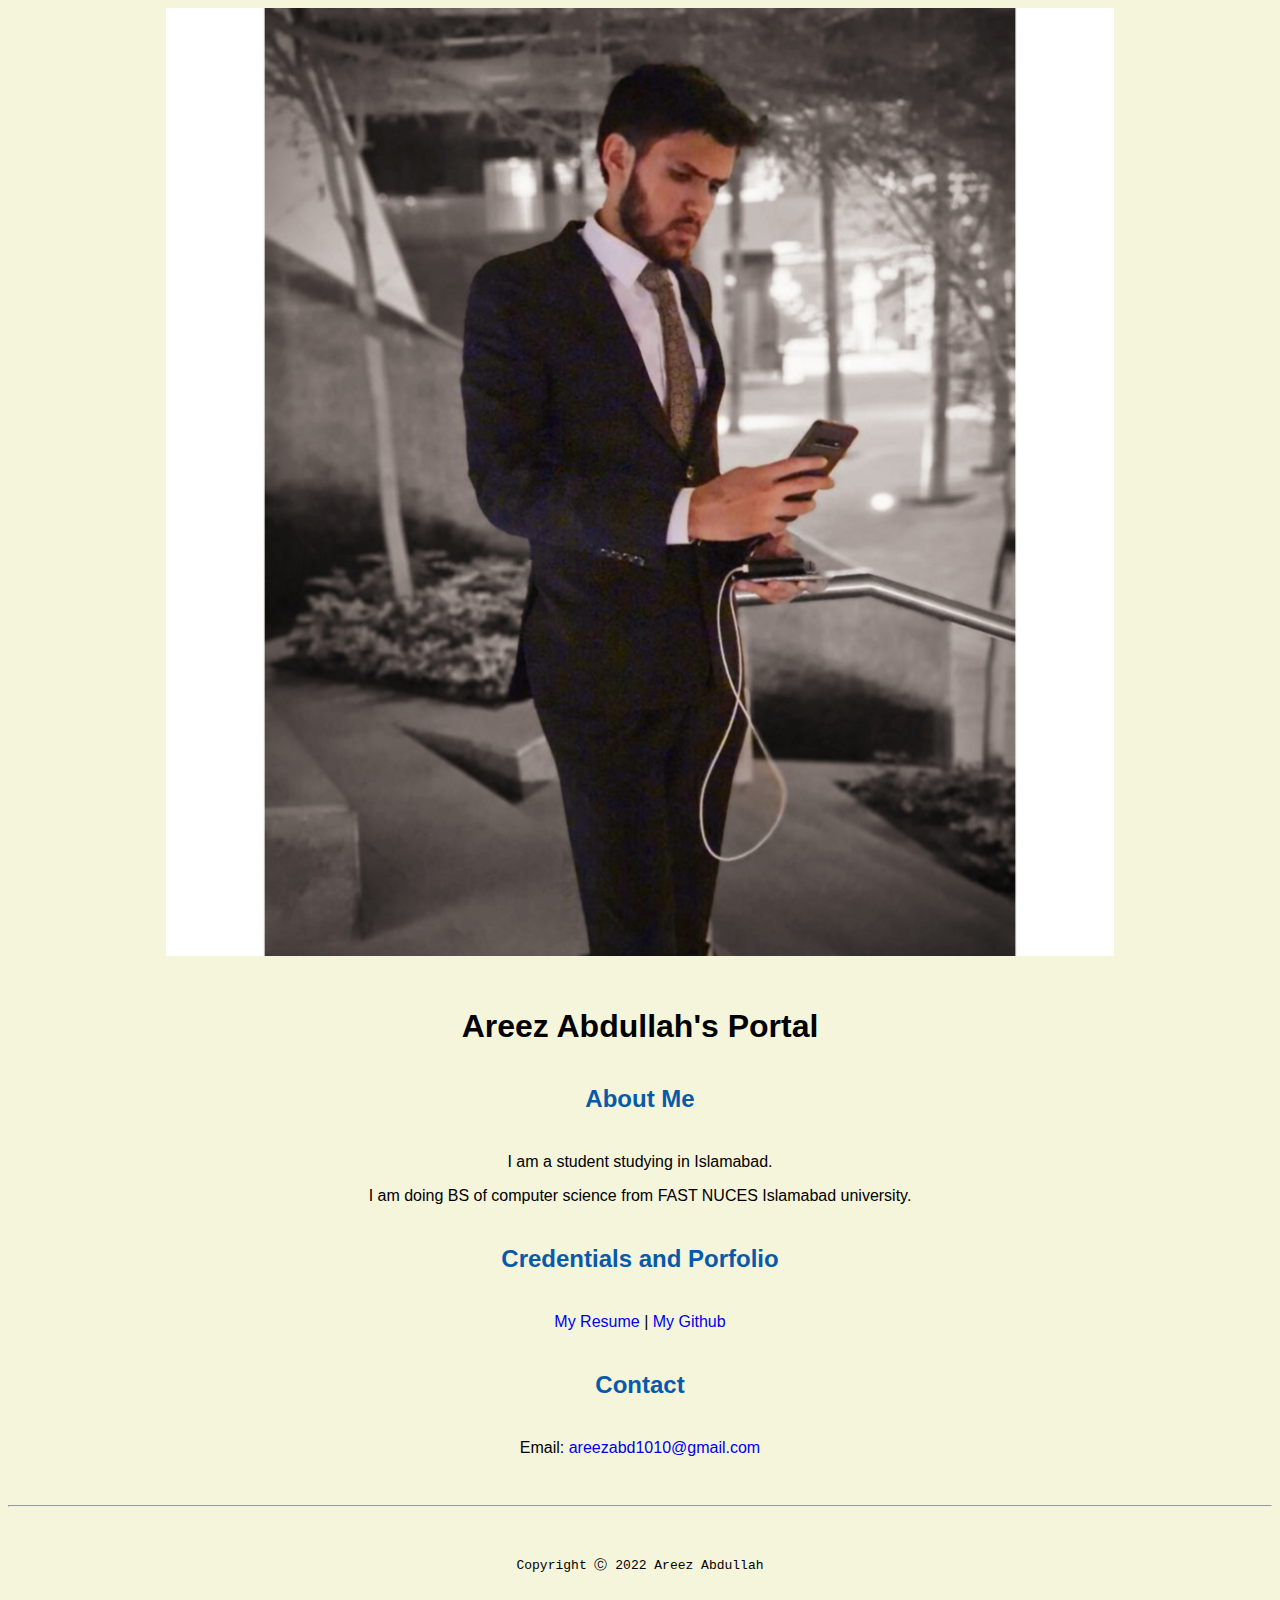
<file: index.html>
<!doctype html>

<!-- this is a comment for human! -->

<html lang="en">

  <header>
   <title>Areez Abdullah's Portal</title>
   <link rel="stylesheet" href="css/master.css">
   <link rel="FaviconIcon" href="favicon.ico" typ="image/x-icon">
   <link rel="shortcut" href="favicon.ico" type="image/x-icon">
   <meta name="viewport" content="width=device-width, initial-scale=1, shrink-to-fit=no">
   <meta name="name" content+"Areez Abdullah's Portal">
   <meta name="robots" content="noindex, nofollow">
  </header>

  <body>
    <img src="images/banner.jpg" width="75%" alt="banner">
   <h1>Areez Abdullah's Portal</h1>
   <h2>About Me</h2>
   <p>I am a student studying in Islamabad.</p>
   <p>I am doing BS of computer science from FAST NUCES Islamabad university.  </p>
  <h2>Credentials and Porfolio</h2>

  <p><a href="resume.html"> My Resume</a> | <a href="https://github.com/Areez10abd">My Github</a></p>
  <h2>Contact</h2>
  <p>Email: <a href="mailto:areezabd1010@gmail.com">areezabd1010@gmail.com</a></p>
  </body>

  <footer>
     <hr>
     <code>Copyright Ⓒ 2022 Areez Abdullah</code>
  </footer>

</html>
</file>
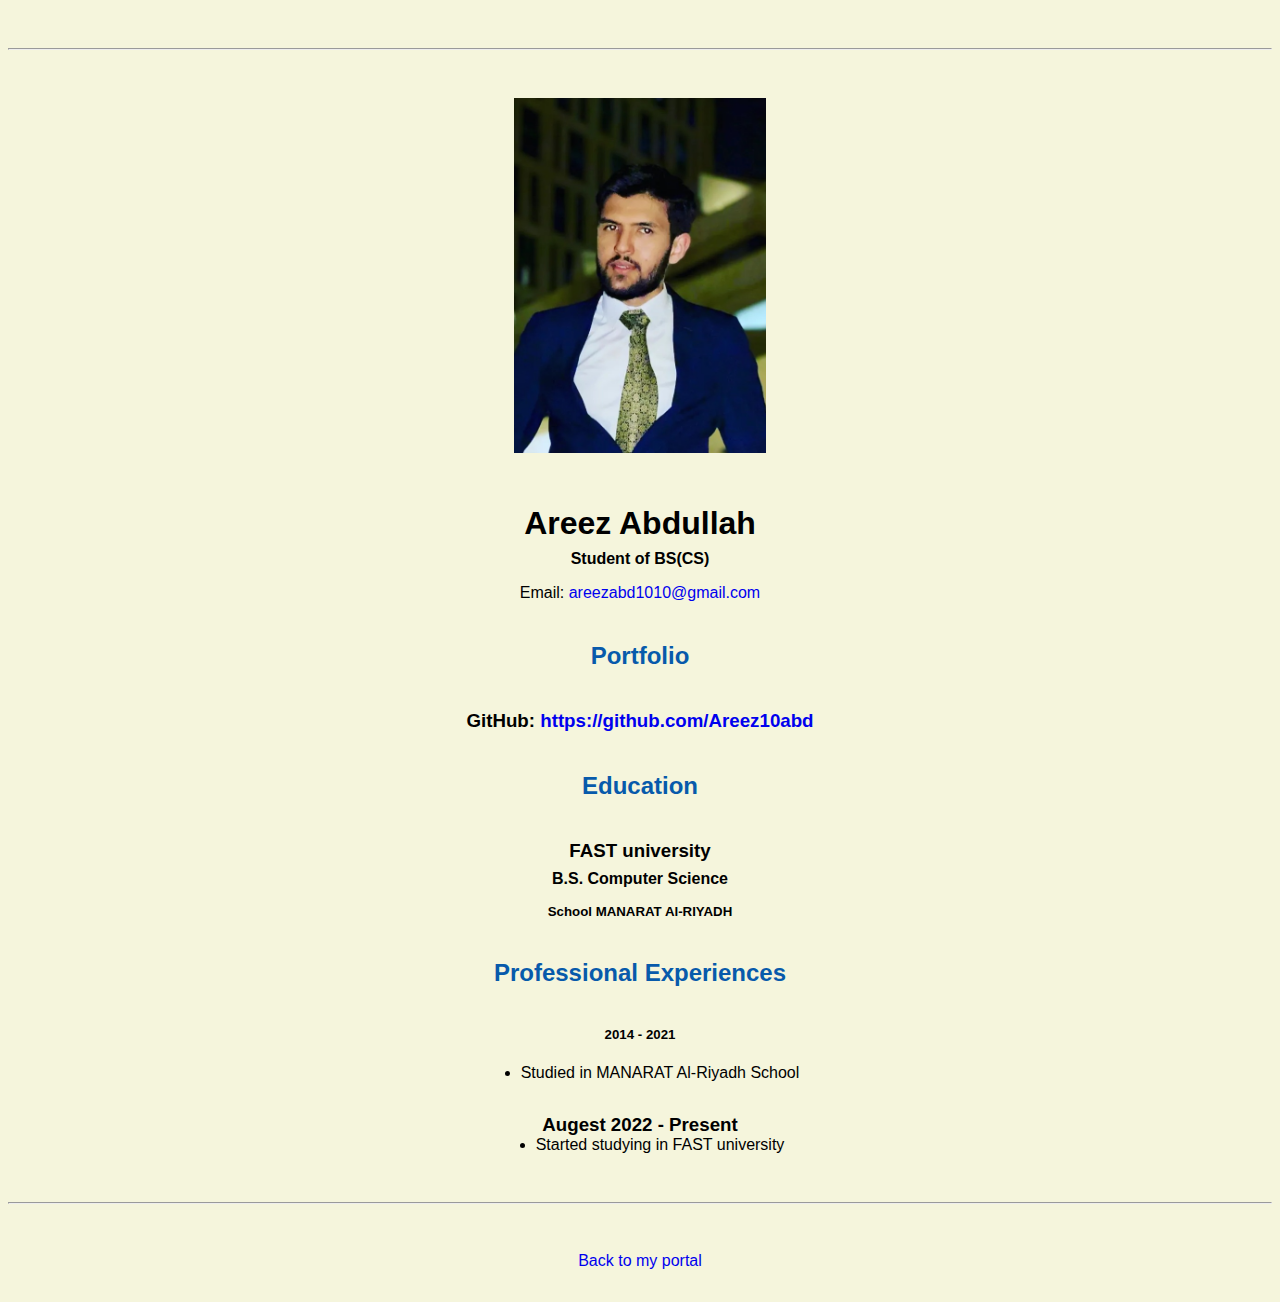
<file: resume.html>
<!doctype html>

<!-- this is a comment for human! -->

<html lang="en">

  <header>
    <title>Areez Abdullah's Resume</title>
     <link rel="stylesheet" href="css/master.css">
     <link rel="FaviconIcon" href="favicon.ico" typ="image/x-icon">
     <link rel="shortcut" href="favicon.ico" type="image/x-icon">
     <meta name="viewport" content="width=device-width, initial-scale=1, shrink-to-fit=no">
     <meta name="name" content+"Areez Abdullah's Portal">
     <meta name="robots" content="noindex, nofollow">
  </header>

  <body>
    <hr>

    <img src="images/headshot.jpg" alt="Harrison Kong's headshot" width="20%">

    <h1>Areez Abdullah</h1>
    <h4>Student of BS(CS)</h4>

    <p>Email: <a href="mailto:areezabd1010@gmail.com" target="_blank">areezabd1010@gmail.com</a></p>
    <!-- don't post physical address, personal phone number or other personal information on the web! -->

    <h2>Portfolio</h2>
      <h3>GitHub: <a href="https://github.com/Areez10abd" target="_blank">https://github.com/Areez10abd</a></h3>

    <h2>Education</h2>

    <h3>FAST university</h3>
    <h4>B.S. Computer Science</h4>
    <h5>School MANARAT Al-RIYADH</h5>

    <h2>Professional Experiences</h2>


    <h5>2014 - 2021</h5>
      <ul>
        <li>Studied in MANARAT Al-Riyadh School</li>

      </ul>


    <h3>Augest 2022 - Present</h5>
      <ul>
        <li>Started studying in FAST university</li>
      </ul>
  </body>

  <footer>
  <hr>
  <p><a href="index.html">Back to my portal</a><p>
  </footer>

</html>
</file>
<file: css/master.css>
/* Cascading stylesheet for the website */

/* Text inside these asterisks and slashes are comments for human */

  a {
    /* set the text color to blue here */
    text-decoration: none; /* This means we do not want hyperlinks to be underlined */
  }

  a:hover {
   color: red;  /* set the text color to red here */
    text-decoration: none; /* This means we do not want hyperlinks to be underlined */
  }

  body {
    background-color: beige;  /* set the background color here */
    color: black;/* set the text color to black here */
    font-family: Arial, Helvetica, sans-serif; /* set the font here */
    text-align: center; /* set the text alignment here */
   }

  footer {
    margin-top: 2rem;
    margin-bottom: 2rem;
  }

  h1 {
    margin-bottom: 0.5rem;
    margin-top: 3rem;
   }

  h2 {
    color: #075AAB;/* set the text color of to #075AAB here */
    margin-bottom: 2.5rem;
    margin-top: 2.5rem;
    /* set both the bottom margin and top margin to 2.5rem here */
   }

  h3 {
    margin-bottom: 0;
    margin-top: 2rem;
  }

  h4 {
    margin-bottom: 1rem;
    margin-top: 0.5rem;
  }

  h5 {
    margin-top: 0.5rem;
  }

  hr {
    margin-bottom: 3rem;
    margin-top: 3rem;
  }

  /* this controls how the bullet points in the resume page looks */
  ul {
    display: table;
    margin: 0 auto;
    text-align: left;
  }
</file>
